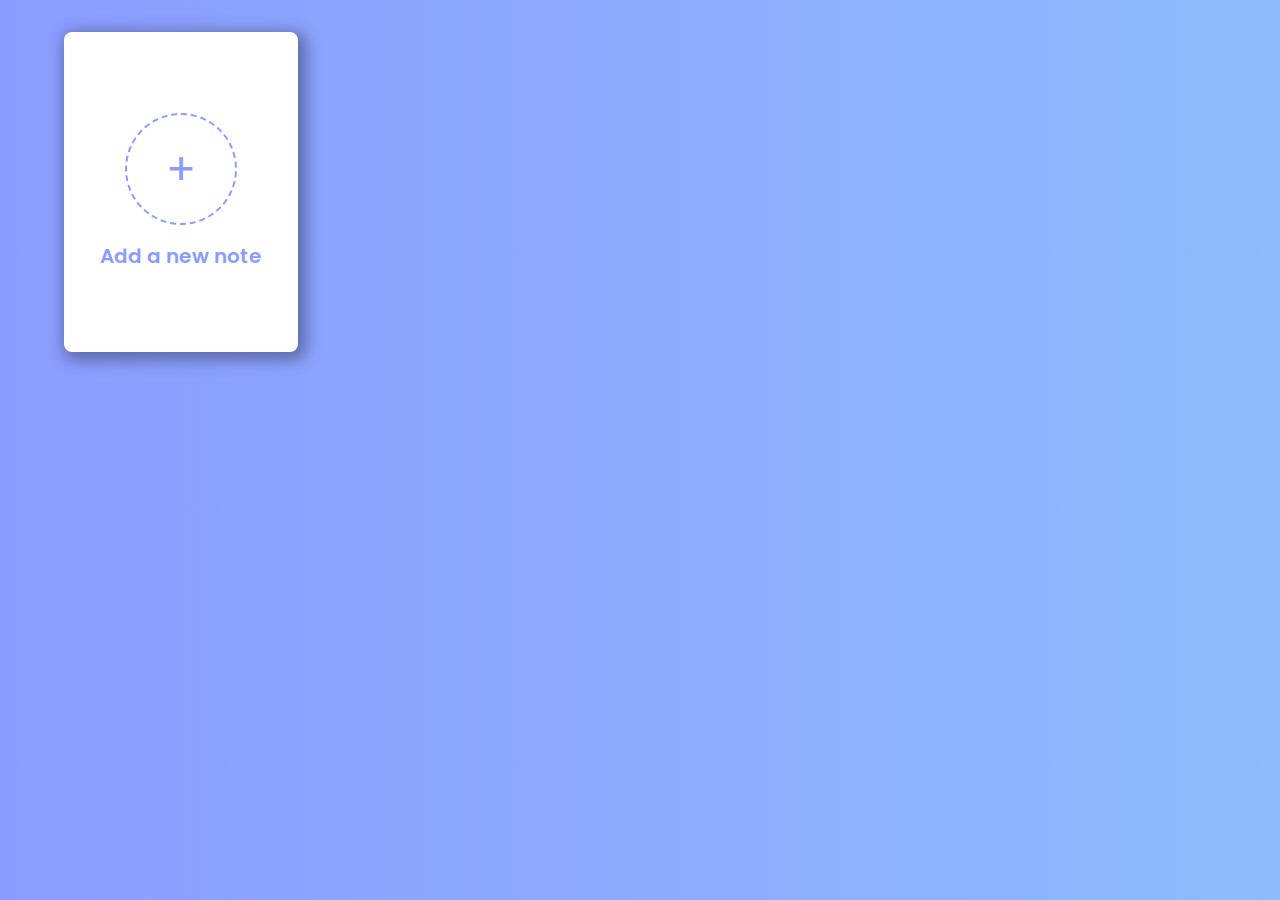
<file: Notes App/index.html>
<!DOCTYPE html>
<html lang="es">

<head>
    <meta charset="UTF-8">
    <meta http-equiv="X-UA-Compatible" content="IE=edge">
    <meta name="viewport" content="width=device-width, initial-scale=1.0">
    <title>Notes APP</title>
    <link rel="preconnect" href="https://fonts.googleapis.com">
    <link rel="preconnect" href="https://fonts.gstatic.com" crossorigin>
    <link
        href="https://fonts.googleapis.com/css2?family=Aref+Ruqaa+Ink&family=Blaka+Ink&family=Ms+Madi&family=Poppins:wght@200;300;400;500;600;700;800;900&family=Roboto:wght@100&family=Sen&display=swap"
        rel="stylesheet">
    <link rel="stylesheet" href="styles.css">
</head>

<body>
    <div class="cards">
        <div class="card add-note">
            <div class="add-btn">
                <p>+</p>
            </div>
            <p>Add a new note</p>
        </div>
    </div>

    <div class="add-new-note-container">
        <div class="add-new-note-panel">
            <h3>Add a new Note</h3>
            <img src="close.png">
            <form class="note-form">
                <label for="new-note-title">Title</label>
                <input type="text" id="new-note-title" name="new-note-title">
                <label for="new-note-description">Description</label>
                <textarea name="new-note-description" id="new-note-description" name="new-note-description"></textarea>
                <input type="submit" id="send-new-note" value="Add Note">
            </form>
        </div>
    </div>

    <script src="scripts.js"></script>
</body>

</html>
</file>
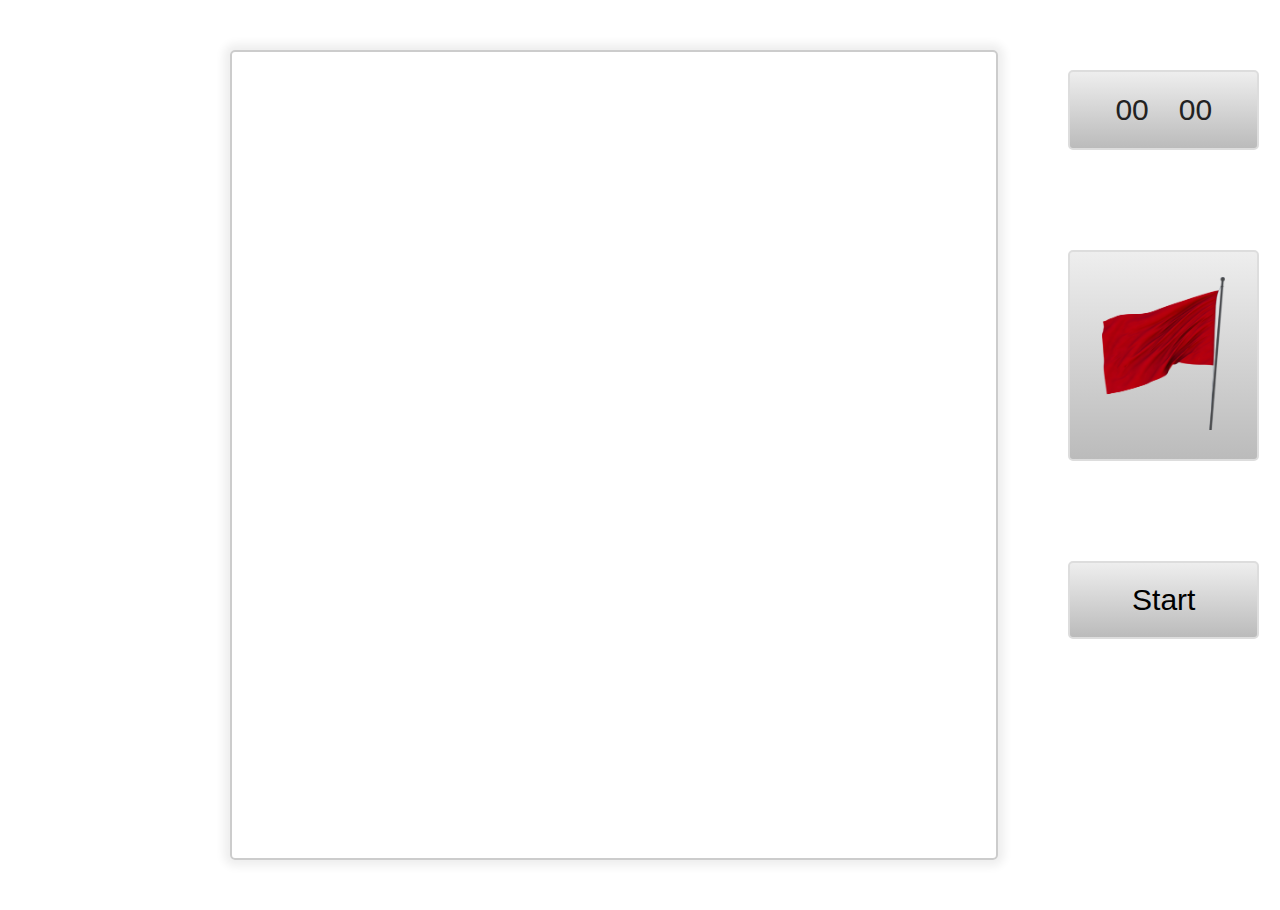
<file: Buscaminas/eCom.html>
<!DOCTYPE html>
<html lang="es">
<head>
    <meta charset="UTF-8">
    <meta http-equiv="X-UA-Compatible" content="IE=edge">
    <meta name="viewport" content="width=device-width, initial-scale=1.0">
    <title>Document</title>
    <link rel="stylesheet" href="eCom.css">
</head>
<body>

    <div id="principal">

        <div id="container"></div>

        <aside id="sidebar">
            <div id="clock">
                <div class="time mins">00</div>
                <div class="time segs">00</div>
            </div>

            <div id="flag">
                <img src="RedFlag.png" id="red-flag">
            </div>

            <button id="start">Start</button>

        </aside>

        <div id="capa"></div>
    </div>

    <script src="eCom.js"></script>
</body>
</html>
</file>
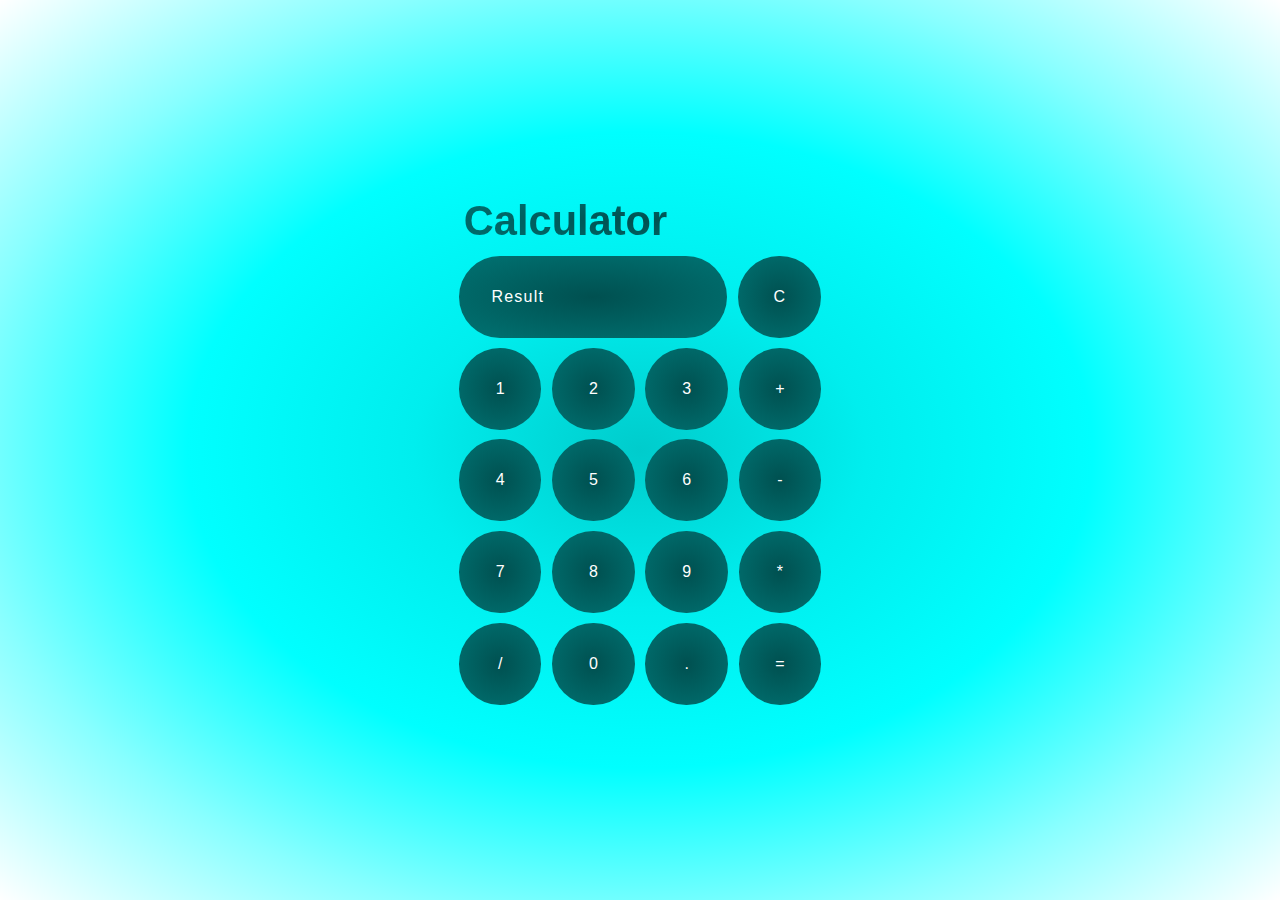
<file: Calculadora/calculadora.html>
<!DOCTYPE html>
<html lang="es">
<head>
    <meta charset="UTF-8">
    <meta http-equiv="X-UA-Compatible" content="IE=edge">
    <meta name="viewport" content="width=device-width, initial-scale=1.0">
    <title>Document</title>
    <link rel="stylesheet" href="calculadora.css">
</head>
<body>
    <div class="wrapper">
        <div class="calculator-container">
            <div class="calculator-header">
                <h1>Calculator</h1>
            </div>
            <div class="row-1">
                <input type="text" class="screen" placeholder="Result">
                <input type="button" class="reset" value="C">
            </div>
            <div class="row-2">
                <input type="button" value="1">
                <input type="button" value="2">
                <input type="button" value="3">
                <input type="button" value=" + ">
            </div>
            <div class="row-3">
                <input type="button" value="4">
                <input type="button" value="5">
                <input type="button" value="6">
                <input type="button" value=" - ">
            </div>
            <div class="row-4">
                <input type="button" value="7">
                <input type="button" value="8">
                <input type="button" value="9">
                <input type="button" value=" * ">
            </div>
            <div class="row-5">
                <input type="button" value=" / ">
                <input type="button" value="0">
                <input type="button" value=".">
                <input type="button" value="=" class="result">
            </div>
        </div>
    </div>

    <script src="calculadora.js"></script>
</body>
</html>
</file>
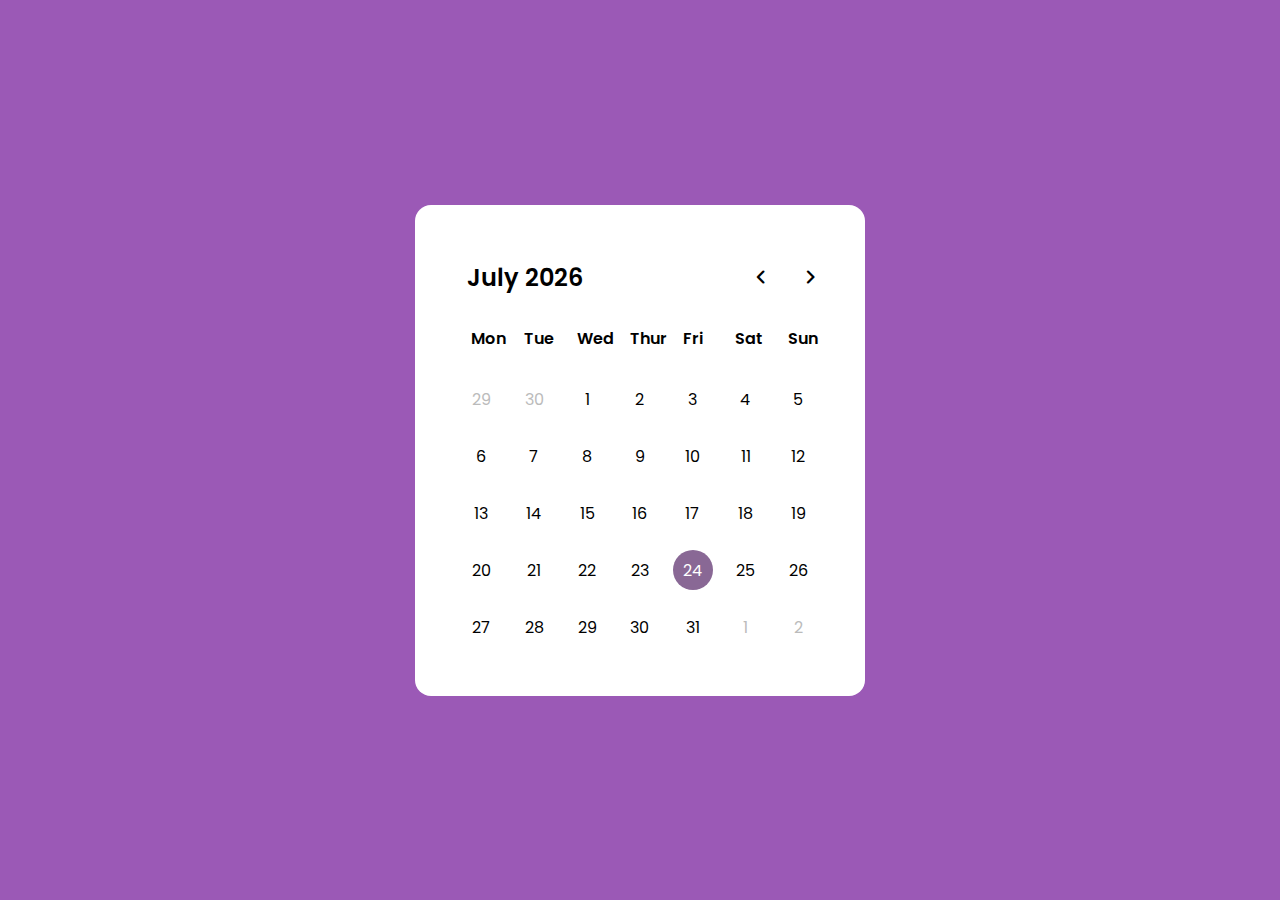
<file: Calendario/Calendario.html>
<!DOCTYPE html>
<html lang="es">
  <head>
    <meta charset="utf-8">
    <title>Dynamic Calendar JavaScript | CodingNepal</title>
    <link rel="stylesheet" href="Calendario.css">
    <meta name="viewport" content="width=device-width, initial-scale=1.0">
    <link rel="stylesheet" href="https://fonts.googleapis.com/css2?family=Material+Symbols+Rounded:opsz,wght,FILL,GRAD@20..48,100..700,0..1,-50..200">
    <script src="Calendario.js" defer></script>
  </head>
  <body>
    <div class="wrapper">
      <div class="header">
        <p class="header-text">October 2022</p>
        <div class="icons">
          <span id="prev" class="material-symbols-rounded">chevron_left</span>
          <span id="next" class="material-symbols-rounded">chevron_right</span>
        </div>
      </div>
      <div class="calendar">
        <ul class="days">
          <li>Mon</li>
          <li>Tue</li>
          <li>Wed</li>
          <li>Thur</li>
          <li>Fri</li>
          <li>Sat</li>
          <li>Sun</li>
        </ul>
        <ul class="dates">
        </ul>
      </div>
    </div>
  </body>
</html>
</file>
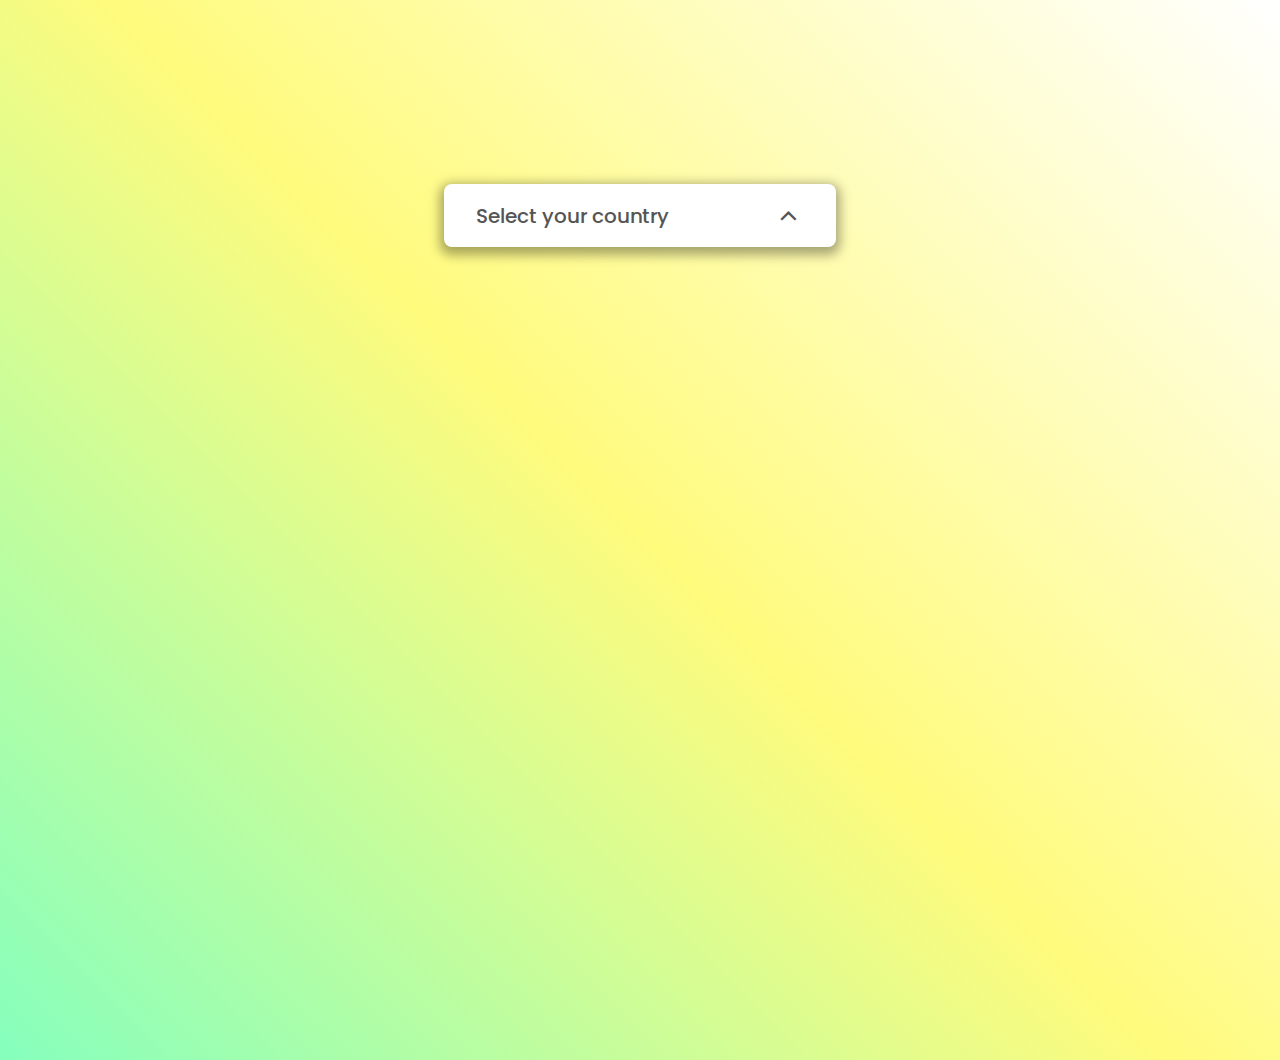
<file: Menú de búsqueda/Menú-busqueda.html>
<!DOCTYPE html>
<html lang="es">
<head>
    <meta charset="UTF-8">
    <meta http-equiv="X-UA-Compatible" content="IE=edge">
    <meta name="viewport" content="width=device-width, initial-scale=1.0">
    <title>Document</title>
    <link rel="stylesheet" href="https://fonts.googleapis.com/css2?family=Material+Symbols+Outlined:opsz,wght,FILL,GRAD@20..48,100..700,0..1,-50..200" />
    <link rel="preconnect" href="https://fonts.googleapis.com">
    <link rel="preconnect" href="https://fonts.gstatic.com" crossorigin>
    <link href="https://fonts.googleapis.com/css2?family=Open+Sans:wght@300&family=Poppins:wght@300;400;500;600;700&family=Ubuntu&display=swap" rel="stylesheet">    
    <link rel="stylesheet" href="Menu-busqueda.css">
</head>
<body>
    <div class="wrapper">
        <div class="display-menu-btn">
            <p>Select your country</p>
            <span class="material-symbols-outlined">expand_more</span>
            <div class="clicker"></div>
        </div>
        <div class="menu-box">
            <div class="search-input">
                <span class="material-symbols-outlined">search</span>
                <input type="text" placeholder="Search">
            </div>
            <div class="countries-list-box">
                <ul class="countries-list">
                </ul>
            </div>
        </div>
    </div>

    <script src="Menu-busqueda.js"></script>
</body>
</html>
</file>
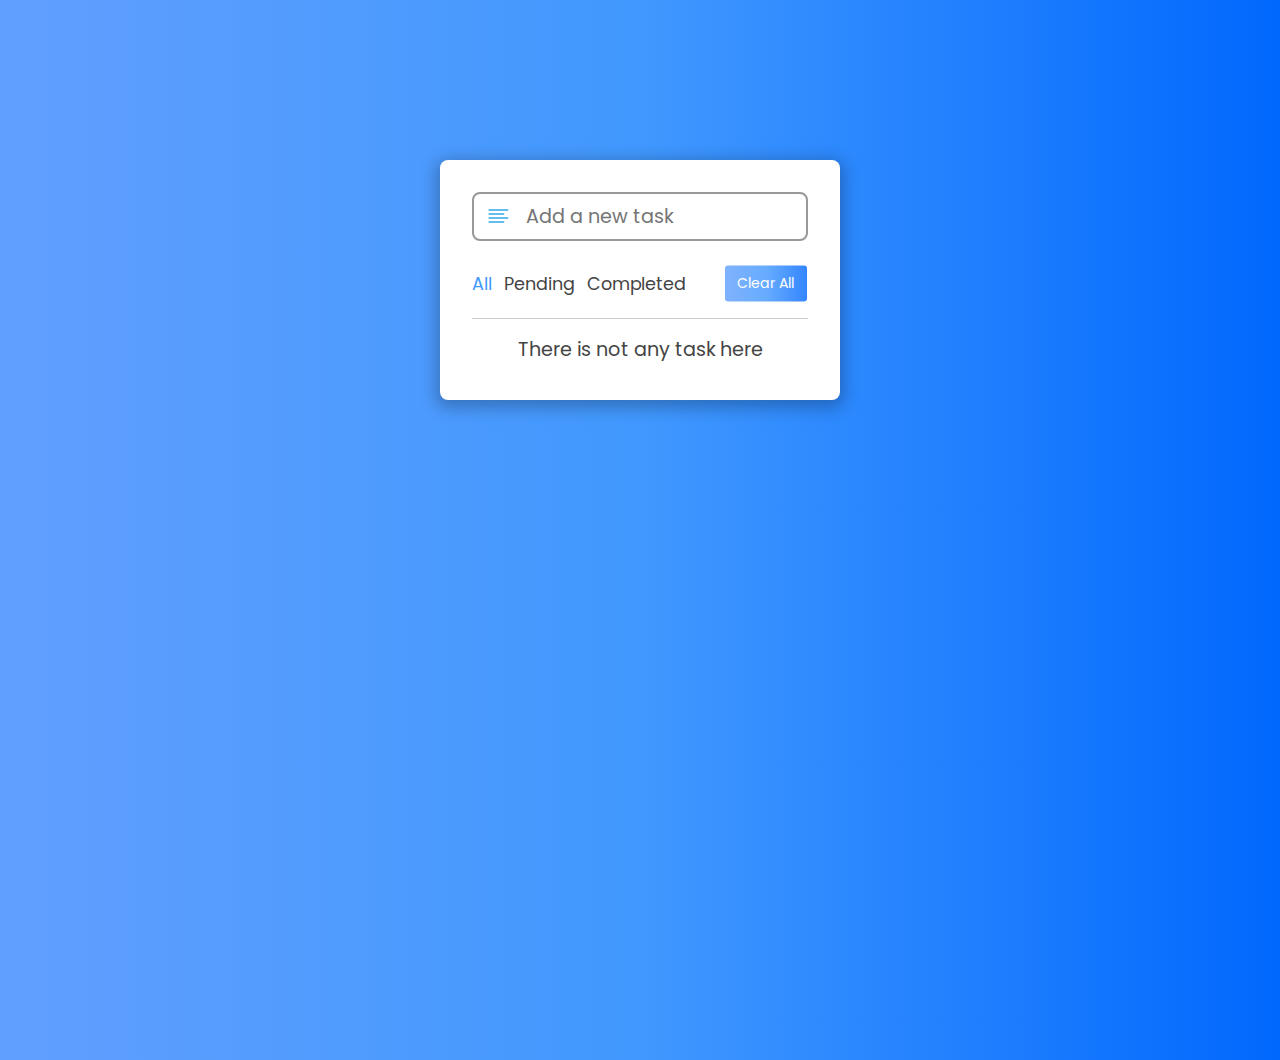
<file: Tasks-list/taskList.html>
<!DOCTYPE html>
<html lang="en">
<head>
    <meta charset="UTF-8">
    <meta http-equiv="X-UA-Compatible" content="IE=edge">
    <meta name="viewport" content="width=device-width, initial-scale=1.0">
    <title>Document</title>
    <link rel="preconnect" href="https://fonts.googleapis.com">
    <link rel="preconnect" href="https://fonts.gstatic.com" crossorigin>
    <link href="https://fonts.googleapis.com/css2?family=Aref+Ruqaa+Ink&family=Blaka+Ink&family=Ms+Madi&family=Poppins:wght@300;400;500;600;700;800&family=Roboto:wght@100&family=Sen&display=swap" rel="stylesheet">
    <link rel="stylesheet" href="https://fonts.googleapis.com/css2?family=Material+Symbols+Outlined:opsz,wght,FILL,GRAD@20..48,100..700,0..1,-50..200" />    <link rel="stylesheet" href="taskList.css">
</head>
<body>
    <div class="wrapper">
        <div class="tasks-input">
            <img src="align-left.svg" alt="align-left">
            <input type="text" name="" id="" placeholder="Add a new task">
        </div>
        <div class="controls">
            <div class="filters">
                <span id="all" class="active">All</span>
                <span id="pending">Pending</span>
                <span id="completed">Completed</span>
            </div>
            <button class="clear-all">Clear All</button>
        </div>
        <div class="tasks-box">
            <ul class="tasks">
            </ul>
        </div>
    </div>

    <script src="taskList.js"></script>
</body> 
</html>
</file>
<file: Notes App/styles.css>
*,
*::after,
*::before{
    margin: 0;
    padding: 0;
    box-sizing: border-box;
    font-family: 'Poppins';
    color: #222;
}

body {
    height: 100vh;
    background: linear-gradient(90deg, rgba(139,156,255,1) 0%, rgba(142,187,251,1) 100%);
    position: relative;
}

.cards{
    padding: 2rem;
    display: flex;
    flex-wrap: wrap;
}

.card {
    width: calc((100vw - 4rem) / 4 - 4.35rem);
    height: 20rem;
    margin: 0 2rem;
    margin-bottom: 2rem;
    background-color: #fff;
    border-radius: .5rem;
    box-shadow: .25rem .25rem 1rem .25rem rgba(0,0,0,.35);
}

.add-note{
    display: flex;
    flex-direction: column;
    justify-content: center;
    align-items: center;
}

.add-note .add-btn{
    width: 7rem;
    height: 7rem;
    border: .15rem dashed rgba(139,156,255,1);
    border-radius: 50%;
    display: flex;
    align-items: center;
    justify-content: center;
    cursor: pointer;
    position: relative;
}

.add-btn p{
    font-size: 2.75rem;
    color: rgba(139,156,255,1);
}

.add-note > p {
    margin-top: 1rem;
    font-size: 1.25rem;
    font-weight: 600;
    color: rgba(139,156,255,1)
}

.new-note{
    padding: 2rem;
    padding-bottom: 0;
    display: flex;
    flex-direction: column;
    justify-content: space-between;
}

.new-note .content{
    height: 13.75rem;
    border-bottom: 1px solid #666;
}

.content h3{
    font-size: 1.75rem;
    margin-bottom: .5rem;
}

.content p{
    margin-bottom: 1rem;
    font-size: 1.1rem;
    color: #444;
}

.new-note .footer{
    padding: 1rem 0;
    display: flex;
    justify-content: space-between;
    align-items: center;
}

.footer p{
    color: #444;
}

.footer .menu{
    position: relative;
}

.menu img{
    width: 1.75rem;
    line-height: 2.25rem;
    cursor: pointer;
}

.menu ul{
    padding: .75rem;
    background-color: #fff;
    list-style: none;
    border-radius: .25rem;
    box-shadow: .25rem .25rem 1rem .25rem rgba(0,0,0,.5);
    position: absolute;
    top: -.25rem;
    right: -.25rem;
    transform: scale(0);
    transform-origin: top right;
    transition: transform .3s ease;
}

.menu .active{
    transform: scale(1);
}

.menu li{
    margin-bottom: .5rem;
    display: flex;
    align-items: center;
    cursor: pointer;
    position: relative;
}

.menu li:last-child{
    margin-bottom: 0;
}

.menu .menu-li-clicker {
    width: 100%;
    height: 100%;
    position: absolute;
}

.menu .menu-li-clicker:hover{
    background-color: rgba(150, 150, 150, .1);
}

.add-new-note-container{
    width: 100%;
    height: 100%;
    display: flex;
    align-items: center;
    justify-content: center;
    background-color: rgba(0, 0, 0, .15);
    position: absolute;
    top: 0;
    transform: scale(0);
}

.add-new-note-container.active{
    transform: scale(1);
}

.add-new-note-panel{
    width: 25rem;
    height: 30rem;
    padding: 2rem;
    padding-top: 1.5rem;
    background-color: #fff;
    border-radius: .5rem;
    box-shadow: .25rem .25rem 1rem .25rem rgba(0,0,0,.35);
    display: flex;
    flex-direction: column;
    position: relative;
    transform: scale(0);
    transition: transform .3s ease;
}

.add-new-note-panel.active{
    transform: scale(1);
}

.add-new-note-panel h3{
    font-size: 1.5rem;
    margin-bottom: 2rem;
}

.add-new-note-panel img{
    width: 1.5rem;
    opacity: .5;
    position: absolute;
    right: 1.5rem;
    top: 1.5rem;
    cursor: pointer;
}

.add-new-note-panel .note-form{
    display: flex;
    flex-direction: column;
}

.note-form > * {
    margin-bottom: .75rem;
}

.note-form input,
.note-form textarea{
    padding: .75rem;
    padding-left: 1.15rem;
    border: 1px solid #ccc;
    border-radius: .25rem;
    font-size: 1rem;
    color: #666;
    outline: none;
}

.note-form textarea{
    height: 8rem;
    margin-bottom: 2.5rem;
    resize: none;
}

.note-form input[type="submit"]{
    background-color: rgba(139,156,255,1);
    font-size: 1.1rem;
    color: #fff;
    cursor: pointer;
}

.note-form input[type="submit"]:hover{
    background-color: rgba(139,156,255,.9);
}
</file>
<file: Buscaminas/eCom.css>
*{
    margin: 0;
    padding: 0;
    box-sizing: border-box;
}

html{
    position: relative;
}

body{
    font-family: sans-serif;
    color: #222;
}

#principal{
    display: grid;
    grid-template-columns: 4fr 1fr;
}

#container{
    width: 60vw;
    height: 90vh;
    margin: 50px;
    margin-left: 18vw;
    box-shadow: 0px 0px 10px 6px #eee;
    border: 2px solid #ccc;
    border-radius: 5px;
    position: relative;
    display: grid;
    grid-gap: 5px
}

.box{
    box-shadow: 2px 2px 2px #ccc;
    border-radius: 5px;
    cursor: pointer;
    display: flex;
    align-items: center;
    justify-content: center;
    text-align: center;
}

.box img{
    width: 35px;
}

#warning, #win-alert, #dif-selector {
    width: 80vw;
    height: 40vh;
    margin: 0px auto;
    box-shadow: 0px 0px 10px 6px #ccc;
    background-color: #fff;
    position: absolute;
    top: 50%;
    left: 50%;
    transform: translate(-50%, -50%);
    visibility: hidden;
    z-index: 2;
    display: flex;
    flex-direction: column;
    align-items: center;
    justify-content: center;
    text-align: center;
}

#warning p, #win-alert p, #dif-selector p{
    color: red;
    text-transform: uppercase;
    font-size: 40px;
    font-weight: 900;
}

#win-alert p{
    color: rgb(95, 235, 97);
}

#dif-selector p {
    color: #aaa;
}

#warning .reload, #win-alert .reload, #dif-selector button {
    margin: 30px;
    padding: 12px 24px;
    background-color: #fff;
    box-shadow: 0px 0px 5px 3px #ccc;
    border: none;
    border-radius: 4px;
    color: #aaa;
    font-size: large;
    font-weight: 700;
    cursor: pointer;
}

#warning .reload:hover, #win-alert .reload:hover, #dif-selector button:hover{
    background-color: #eee;
    color: #999;
}

#warning .reload:active, #win-alert .reload:active, #dif-selector button:active{
    background-color: #fff;
}

#capa{
    width: 100%;
    height: 100%;
    background-color: rgba(0, 0, 0, 0.8);
    position: absolute;
    top: 0%;
    left: 0%;
    z-index: 1;
    visibility: hidden;
}

#sidebar{
    margin: 50px 20px;
    padding-top: 20px;
    padding-right: 40px;
    display: flex;
    flex-direction: column;
    text-align: center;
}

#clock{
    display: inline-flex;
    justify-content: center;
    background: linear-gradient(#eee, #bbb);
    border: 2px solid #ddd;
    border-radius: 5px;
    padding: 6px 30px;
}

#clock .time{
    padding: 15px;
    font-size: 30px;
    font-weight: 500;
}

#flag{
    border: 2px solid #ddd;
    background: linear-gradient(#eee, #bbb);
    border-radius: 5px;
    padding: 25px;
    margin-top: 100px;
    cursor: pointer;
    text-align: center;
}

#flag img{
    width: 90%;
}

#start, #pause{
    margin-top: 100px;
    padding: 20px 40px;
    background: linear-gradient(#eee, #bbb);
    border: 2px solid #ddd;
    cursor: pointer;
    font-size: 30px;
    font-weight: 500;
    text-align: center;
    border-radius: 5px;
}

#start:hover, #pause:hover {
    background: linear-gradient(#ddd, #aaa);
}

#start:active, #pause:active{
    background: linear-gradient(#eee, #bbb);
}

@keyframes appear {
    from{
        opacity: 0;
    } to{
        opacity: 1;
    }
}

@keyframes flash {
    from {
        background-color: red;
    } to{
        background-color: #fff;
    }
}

@keyframes warning-appear{
    from{
        visibility: hidden;
        opacity: 0;
    } to{
        visibility: visible;
        opacity: 1;
    }
}

@keyframes capa-appear{
    from{
        visibility: hidden;
        opacity: 0;
    } to{
        visibility: visible;
        opacity: 0.8;
    }
}

@keyframes reload {
    from{
        opacity: 1;
    } to{
        opacity: 0;
    }
}
</file>
<file: Calculadora/calculadora.css>
html{
    box-sizing: border-box;
    font-size: 16px;
    font-family: sans-serif;
    background-image: radial-gradient(#0cc, #0ee, #0ff, #8ff, #fff);
    color: #fff;
}

*,
*::after,
*::before{
    margin: 0;
    padding: 0;
    box-sizing: border-box;
}

.wrapper{
    width: 100%;
    height: 100vh;
    display: flex;
    align-items: center;
    justify-content: center;
}

.calculator-container{
    display: flex;
    flex-direction: column;
    align-items: center;
    justify-content: center;
}

.calculator-header{
    width: 100%;
    margin: .25rem;
    padding: .25rem;
    padding-left: .5rem;
    font-size: 1.3rem;
}

.calculator-header h1{
    background-image: radial-gradient(#005050, #007373);
    -webkit-text-fill-color: transparent;
    -moz-text-fill-color: transparent;
    -ms-text-fill-color: transparent;
    -webkit-background-clip: text;
    -moz-background-clip: text;
    -ms-background-clip: text;
}

[class^="row-"]{
    margin-bottom: .2rem;
}

input{
    margin: .2rem;
    padding: 2rem;
    background-image: radial-gradient(#005050, #007373);
    color: #fff;
    font-size: 1rem;
    border: none;
    outline: none;
    cursor: pointer;
}

input[type="button"]{
    width: 82.4px;
    border-radius: 50%;
}

input[type="button"]:hover{
    background-image: radial-gradient(#009090dd, #00b3b3dd);
}

input[type="text"]{
    width: 268px;
    border-radius: 5rem;
    letter-spacing: 1.25px;
}

input[type="text"]::placeholder{
    color: #fff;
}
</file>
<file: Calendario/Calendario.css>
/* Import Google font - Poppins */
@import url('https://fonts.googleapis.com/css2?family=Poppins:wght@400;500;600&display=swap');

*,
*::after,
*::before{
  margin: 0;
  padding: 0;
  box-sizing: border-box;
  font-family: 'Poppins', sans-serif;
}

body{
  min-height: 100vh;
  display: flex;
  align-items: center;
  justify-content: center;
  background-color: #9B59B6;
}

.wrapper{
  width: 450px;
  padding: 2.5rem;
  background-color: #fff;
  display: flex;
  flex-direction: column;
  justify-content: center;
  align-items: center;
  border-radius: 1rem;
  box-shadow: 0, 0, 0, 0, rgba(0, 0, 0, 0.2);
}

.header{
  width: 100%;
  padding: .75rem;
  padding-right: 0rem;
  display: flex;
  justify-content: space-between;
  align-items: center;
}

.header p {
  font-size: 1.5rem;
  font-weight: 600;
}

.icons span {
  width: 2.5rem;
  height: 2.5rem;
  line-height: 2.5rem;
  text-align: center;
  font-size: 1.75rem;
  border-radius: 50%;
  cursor: pointer;
}

.icons span:hover{
  background-color: #ccc;
}

.icons span:last-child {
  text-align: right;
}

.calendar ul{
  display: flex;
  flex-wrap: wrap;
  list-style: none;
  text-align: center;
}

.calendar li {
  width: calc(100% / 7);
  padding: 1rem;
  cursor: pointer;
}

.days {
  margin-bottom: .25rem;
  font-weight: 600;
}

.dates li {
  position: relative;
  z-index: 1;
}

.dates li::before {
  content: "";
  position: absolute;
  top: 50%;
  left: 50%;
  transform: translate(-50%, -50%);
  width: 2.5rem;
  height: 2.5rem;
  line-height: 2.5rem;
  text-align: center;
  border-radius: 50%;
  z-index: -1;
}

.dates li:hover::before {
  background-color: #ccc;
}

.dates li.today::before {
  background-color: #896895;
}

.inactive {
  color: #bbb;
}

.today{
  color: #fff;
}
</file>
<file: Menú de búsqueda/Menu-busqueda.css>
html {
    box-sizing: border-box;
    font-size: 16px;
}

*,
*::after,
*::before {
    font-family: 'Poppins';
    font-weight: 500;
    font-size: 1.15rem;
    color: #555;
    box-sizing: border-box;
    margin: 0;
    padding: 0;
}

* ul {
    list-style: none;
}

.material-symbols-outlined {
  font-variation-settings:
  'FILL' 0,
  'wght' 500,
  'GRAD' 0,
  'opsz' 48
}

body{
    min-height: 100vh;
    background-color: #85FFBD;
    background-image: linear-gradient(45deg, #85FFBD 0%, #FFFB7D 50%, #ffffff 100%);
}

.wrapper {
    width: 27.5rem;
    margin: 10rem auto;
    padding: 1.5rem;
}

.display-menu-btn {
    margin-bottom: 1.5rem;
    padding: 1rem 2rem;
    display: flex;
    align-items: center;
    justify-content: space-between;
    background-color: #fff;
    border-radius: .5rem;
    box-shadow: 0 .25rem .75rem .2rem rgba(0, 0, 0, .35);
    cursor: pointer;
    position: relative;
}

.display-menu-btn p{
    font-size: 1.25rem;
    font-weight: 500;
}

.display-menu-btn span {
    font-size: 1.95rem;
    transform: rotateZ(180deg);
    transition: transform .2s linear;
}

.clicker{
    width: 392px;
    height: 63.2px;
    position: absolute;
    top: 0;
    right: 0;
    background-color: transparent;
}

.wrapper.active .display-menu-btn span {
    transform: rotateZ(0deg);
}

.menu-box {
    padding: 1.5rem;
    background-color: #fff;
    border-radius: .5rem;
    box-shadow: 0 .25rem .75rem .2rem rgba(0, 0, 0, .35);
    transform: scaleY(0);
    transform-origin: top;
    transition: transform .2s linear;
}

.wrapper.active .menu-box{
    transform: scaleY(1);
}

.search-input {
    position: relative;
    margin-bottom: 1rem;
}

.search-input span {
    position: absolute;
    color: #aaa;
    font-size: 1.75rem;
    font-weight: 500;
    top: .6rem;
    left: 1rem;
    line-height: 28px;
    cursor: pointer;
}

.search-input input {
    width: 100%;
    padding: .5rem;
    padding-left: 3.25rem;
    border: 2px solid #ccc;
    border-radius: .5rem;
    outline: none;
}

.search-input input::placeholder {
    color: #aaa;
}

.countries-list-box {
    max-height: 15rem;
    overflow-y: auto;
    position: relative;
}

.countries-list li {
    margin-left: .25rem;
    padding: .5rem;
    cursor: pointer;
}

.countries-list li.selected {
    background-color: #ddd;
}

.countries-list li:hover {
    background-color: #ddd;
}
</file>
<file: Tasks-list/taskList.css>
*,
*::after,
*::before {
    padding: 0;
    margin: 0;
    box-sizing: border-box;
    font-size: 16px;
    font-family: "Poppins";
}

body{
    height: 100vh;
    background-image: linear-gradient(90deg, #619FFE, #4198FE, #0168FE);
}

.wrapper{
    width: 25rem;
    min-height: 15rem;
    margin: 10rem auto;
    padding: 2rem;
    background-color: #fff;
    border-radius: .5rem;
    box-shadow: 0 .25rem 1rem .25rem rgba(0, 0, 0, .25);
}

.tasks-input{
    padding-bottom: 1.5rem;
}

.tasks-input input {
    width: 100%;
    border-radius: .5rem;
    padding: .5rem;
    padding-left: 3.25rem;    
    outline: none;
    border: 2px solid #999;
    font-size: 1.2rem;
    position: relative;
}

.tasks-input input.active,
.tasks-input input:focus {
    border: 2px solid #4198FE;
}

.tasks-input img{
    position: absolute;
    width: 1.5rem;
    opacity: .6;
    z-index: 1;
    transform: translate(60%, 50%);
}

.controls{
    margin-bottom: 1rem;
    padding-bottom: 1rem;
    border-bottom: 1px solid #ccc;
    display: flex;
    justify-content: space-between;
    align-items: center;
}

.controls .filters span {
    color: #444;
    font-size: 1.1rem;
    margin-right: .5rem;
    cursor: pointer;
}

.controls .filers span.active{
    color: #4198FE;
}

.controls span:hover {
    opacity: .8;
}

.controls span.active{
    color: #4198FE;
}

.controls .clear-all {
    padding: .5rem .8rem;
    border: none;
    border-radius: .25rem;  
    background-image: linear-gradient(90deg, #619FFE, #4198FE, #0168FE);
    color: #fff; 
    font-size: .9rem;
    cursor: pointer; 
}

.controls .clear-all:hover {
    opacity: .9;
}

.controls .clear-all.inactive {
    transform: scale(.98);
    opacity: .8;
    cursor: auto;
}

.tasks-box .tasks{
    list-style: none;
}

.tasks-box .tasks.overflow {
    max-height: 17rem;
    overflow-y: auto;
}

.task-box .tasks::-webkit-scrollbar,
.task-box .tasks::-ms-scrollbar,
.task-box .tasks::-moz-scrollbar {
    width: 5px;
}

.task-box .tasks::-webkit-scrollbar,
.task-box .tasks::-ms-scrollbar,
.task-box .tasks::-moz-scrollbar {
    background: #f1f1f1;
    border-radius: 25px;
}

.task-box .tasks::-webkit-scrollbar,
.task-box .tasks::-ms-scrollbar,
.task-box .tasks::-moz-scrollbar {
    background: #e6e6e6;
    border-radius: 25px;
}

.tasks > span {
    display: flex;
    align-items: center;
    justify-content: center;
    margin-top: 1rem;
    color: #444;
    font-size: 1.2rem;
}

.tasks .task{
    display: flex;
    margin-bottom: 1rem;
    display: flex;
    align-items: center;
    justify-content: space-between;
}

.tasks .task:last-child {
    margin-bottom: 0;
}

.task label {
    display: flex;
    align-items: center;
}

.task label input {
    width: 1rem;
    cursor: pointer;
}

.task input[type="checkbox"]:checked {
    accent-color: #0168FE;
}

.task label p {
    color: #444;
    font-size: 1.2rem;
    margin-left: .75rem;
}

.task label p.checked {
    text-decoration: line-through;
}

.material-symbols-outlined {
  font-variation-settings:
  'FILL' 0,
  'wght' 400,
  'GRAD' 0,
  'opsz' 48
}

.task .settings{
    margin-right: .25rem;
    position: relative;
}

.task .settings :where(span, li, i) {
    cursor: pointer;
}

.settings > span {
    display: flex;
    align-items: center;
    z-index: -1;
}

.settings .menu {
    z-index: 10;
    position: absolute;
    right: -.25rem;
    bottom: -4.25rem;
    transform-origin: top right;
    list-style: none;
    box-shadow: 0 .25rem 1rem .25rem rgba(0, 0, 0, .25);
    border-radius: .5rem;
    transform: scale(0);
    background-color: #fff;
    transition: transform .2s ease;
}

.menu.show{
    transform: scale(1);
}

.settings .menu li {
    padding: 1rem;
    display: flex;
}

.settings .menu li:first-child{
    padding-bottom: 0;
}

.settings .menu .material-symbols-outlined {
    text-align: center;
    font-variation-settings:
    'FILL' 0,
    'wght' 300,
    'GRAD' 0,
    'opsz' 10
}

.settings .menu p {
    font-weight: 200;
    margin-left: .5rem;
    user-select: none;
}
</file>
